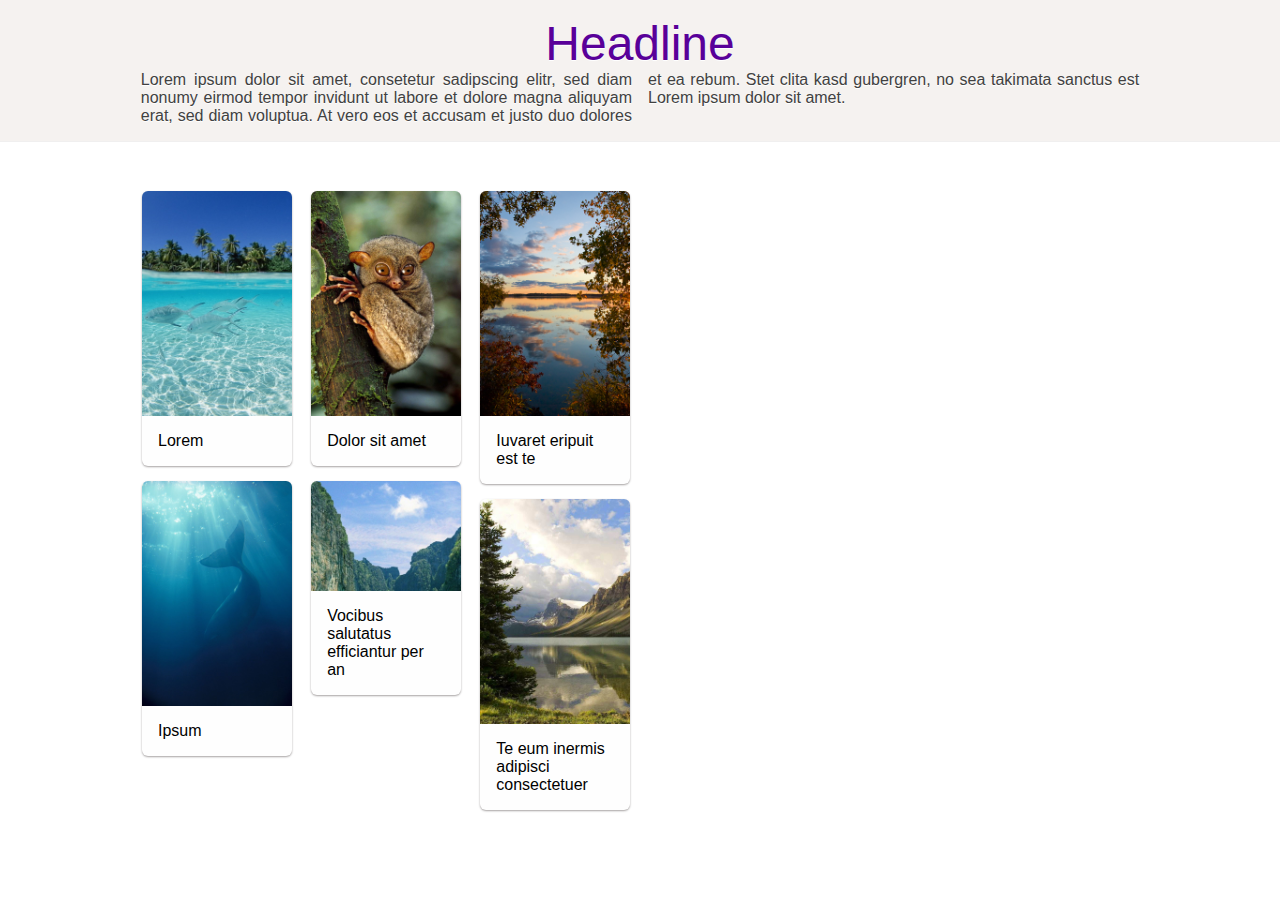
<file: example-1/index.html>
<html>	
	<head>
		<meta http-equiv="content-type" content="text/html; charset=utf-8">	
		<meta name="author" content="Lucas Louca">	
		<link rel="stylesheet" type="text/css" href="styles.css" media="screen">
		<title>Example 1</title>
	</head>
	<body>
		<header>
			<h1>Headline</h1>
			<section>
				Lorem ipsum dolor sit amet, consetetur sadipscing elitr, sed diam 
				nonumy eirmod tempor invidunt ut labore et dolore magna aliquyam 
				erat, sed diam voluptua. At vero eos et accusam et justo duo dolores 
				et ea rebum. Stet clita kasd gubergren, no sea takimata sanctus est 
				Lorem ipsum dolor sit amet.
			</section>
		</header>
		
		<div id="mosaic-container">
			<figure>
				<img src="images/1.jpg" alt>
				<figcaption>Lorem</figcaption>
			</figure>
			<figure>
				<img src="images/2.jpg" alt>
				<figcaption>Ipsum</figcaption>
			</figure>
			<figure>
				<img src="images/3.jpg" alt>
				<figcaption>Dolor sit amet</figcaption>
			</figure>
			<figure>
				<img src="images/4.jpg" alt>
				<figcaption>Vocibus salutatus efficiantur per an</figcaption>
			</figure>
			<figure>
				<img src="images/5.jpg" alt>
				<figcaption>Iuvaret eripuit est te</figcaption>
			</figure>
			<figure>
				<img src="images/6.jpg" alt>
				<figcaption>Te eum inermis adipisci consectetuer</figcaption>
			</figure>
		</div>

	</body>
<html>
</file>
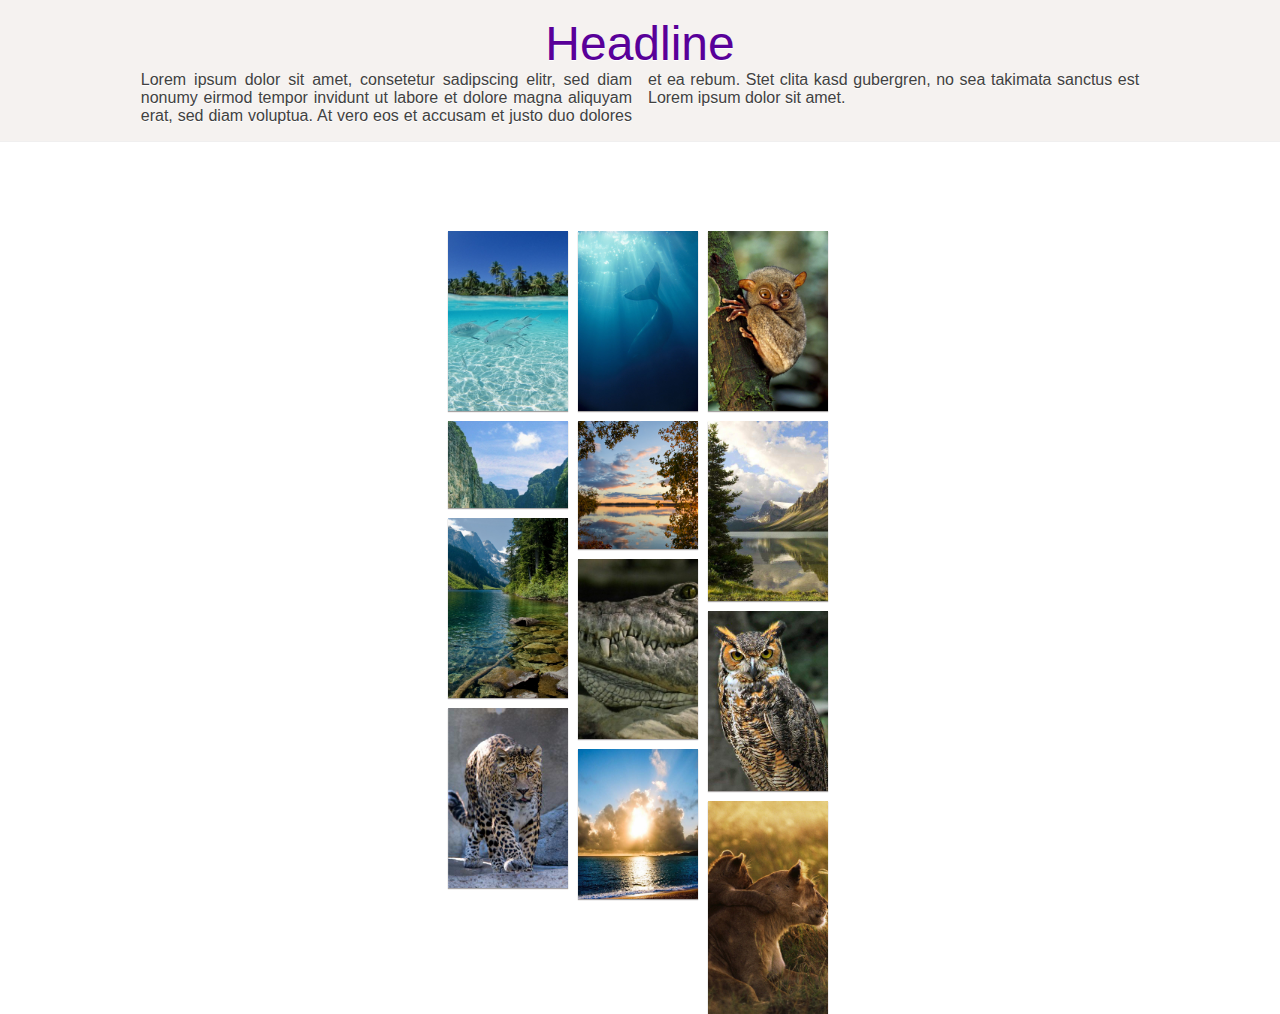
<file: example-2/index.html>
<html>	
	<head>
		<meta http-equiv="content-type" content="text/html; charset=utf-8">	
		<meta name="author" content="Lucas Louca">	
		<link rel="stylesheet" type="text/css" href="styles.css" media="screen">
		<script type="text/javascript" src="mosaic.js"></script>
		<title>Example 2</title>
	</head>
	<body>
		<header>
			<h1>Headline</h1>
			<section>
				Lorem ipsum dolor sit amet, consetetur sadipscing elitr, sed diam 
				nonumy eirmod tempor invidunt ut labore et dolore magna aliquyam 
				erat, sed diam voluptua. At vero eos et accusam et justo duo dolores 
				et ea rebum. Stet clita kasd gubergren, no sea takimata sanctus est 
				Lorem ipsum dolor sit amet.
			</section>
		</header>
		
		<div id="mosaic-container"></div>
		
		<script>
        	var mosaic = new JSMosaic('mosaic-container',['images/1.jpg','images/2.jpg','images/3.jpg','images/4.jpg','images/5.jpg','images/6.jpg', 'images/7.jpg','images/8.jpg','images/9.jpg','images/10.jpg','images/11.jpg','images/12.jpg']);
        </script>
        
	</body>
<html>
</file>
<file: example-1/styles.css>
body {
	margin: 0;
	padding: 0;
	background-color: #FFFFF;
	font-family: "HelveticaNeue-Light", "Helvetica Neue Light", "Helvetica Neue", Helvetica, Arial, "Lucida Grande", sans-serif;
}

/**************************************************************
* 							HEADER							  *
***************************************************************/
header {
	background-color:#F5F2F0;
    text-align: center;
    text-shadow: 0 1px white;
    padding:1em;
    box-shadow: 0 0px 1px rgba(34, 25, 25, 0.4);
}

header section {
	width:80%;
	display: inline-block;
	text-align: justify;
	color: #414141;
	-webkit-column-count: 2;
    -moz-column-count: 2;
    column-count: 2;
}

header h1 {
	margin:0;
	font-size: 3em;
	font-weight: 100;
	color:#590099;
}

@media screen and (max-width: 900px) {
    header section {
		-webkit-column-count: 1;
    	-moz-column-count: 1;
    	column-count: 1;
	}
}

/**************************************************************
* 					PINTEREST LOOK							  *
***************************************************************/
#mosaic-container{
	column-width: 150px;
	column-gap: 15px;
	-moz-column-width: 150px;
	-moz-column-gap: 15px;
	width: 90%;
	max-width: 1000px;
	margin: 50px auto;
}

div#mosaic-container figure {
	background: #fefefe;
	border-radius: 6px;
	box-shadow: 0 1px 2px rgba(34, 25, 25, 0.4);
	margin: 0 2px 15px;
	transition: opacity .4s ease-in-out;
	column-break-inside: avoid;
	display: inline-block;
}

div#mosaic-container figure img {
	width: 100%; 
	height: auto;
	border-top-left-radius: 6px;
	border-top-right-radius: 6px;
}

div#mosaic-container figure figcaption {
	padding:1em;
}
</file>
<file: example-2/styles.css>
body {
	margin: 0;
	padding: 0;
	background-color: #FFFFF;
	font-family: "HelveticaNeue-Light", "Helvetica Neue Light", "Helvetica Neue", Helvetica, Arial, "Lucida Grande", sans-serif;
}

/**************************************************************
* 							HEADER							  *
***************************************************************/
header {
	background-color:#F5F2F0;
    text-align: center;
    text-shadow: 0 1px white;
    padding:1em;
    box-shadow: 0 0px 1px rgba(34, 25, 25, 0.4);
}

header section {
	width:80%;
	display: inline-block;
	text-align: justify;
	color: #414141;
	-webkit-column-count: 2;
    -moz-column-count: 2;
    column-count: 2;
}

header h1 {
	margin:0;
	font-size: 3em;
	font-weight: 100;
	color:#590099;
}

@media screen and (max-width: 900px) {
    header section {
		-webkit-column-count: 1;
    	-moz-column-count: 1;
    	column-count: 1;
	}
}

/**************************************************************
* 					PINTEREST LOOK							  *
***************************************************************/
#columns {
	column-width: 236px;
	column-gap: 15px;
	width: 90%;
	max-width: 1200px;
	margin: 50px auto;
}

div#columns figure {
	background: #fefefe;
	border-radius: 6px;
	box-shadow: 0 1px 2px rgba(34, 25, 25, 0.4);
	margin: 0 2px 15px;
	transition: opacity .4s ease-in-out;
	column-break-inside: avoid;
	display: inline-block;
}

div#columns figure img {
	width: 100%; 
	height: auto;
	border-top-left-radius: 6px;
	border-top-right-radius: 6px;
}

div#columns figure figcaption {
	padding:1em;
}
</file>
